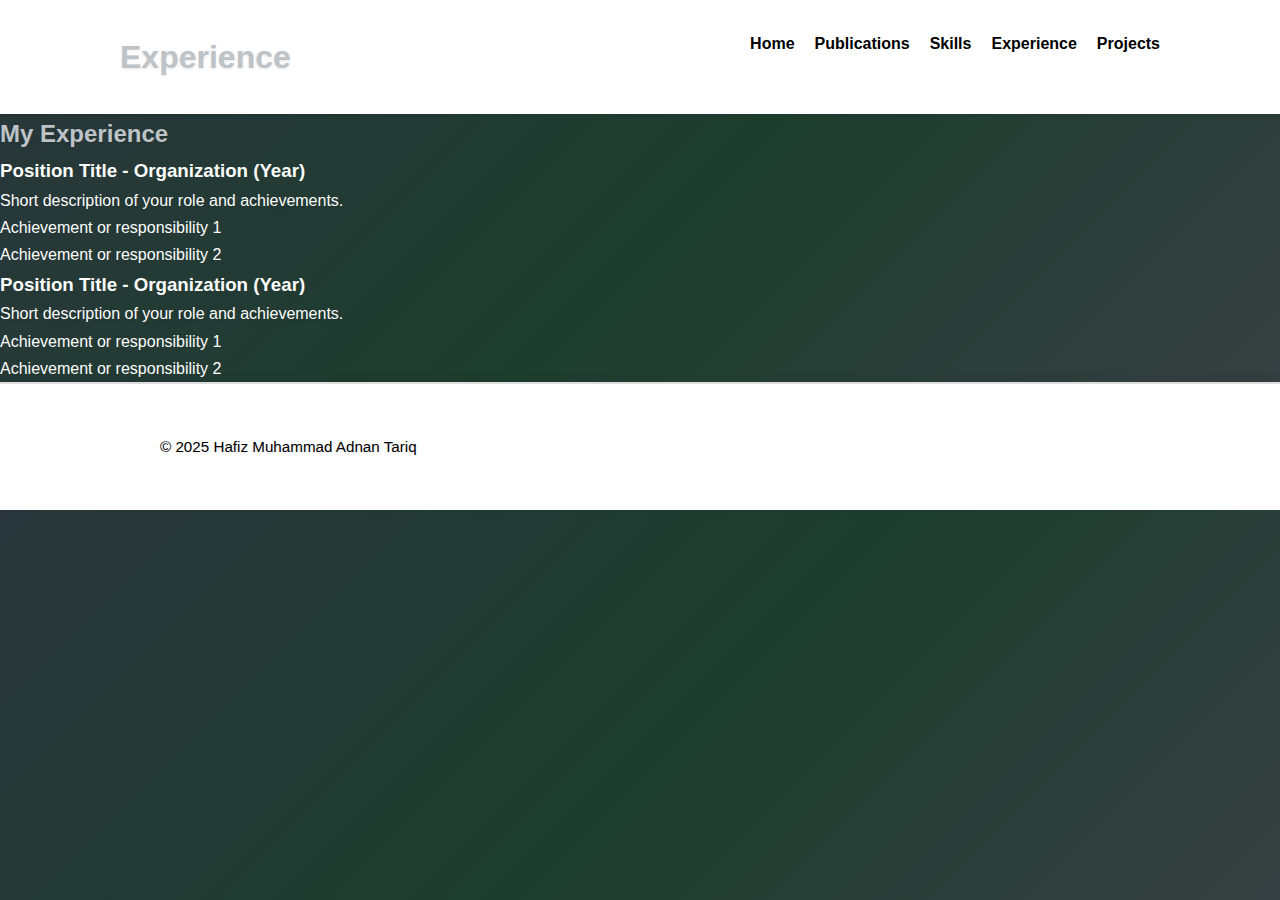
<file: experience.html>
<!DOCTYPE html>
<html lang="en">
<head>
    <meta charset="UTF-8">
    <meta name="viewport" content="width=device-width, initial-scale=1.0">
    <title>Experience - Hafiz Muhammad Adnan Tariq</title>
    <link rel="stylesheet" href="styles.css">
</head>
<body>
    <header>
        <div class="container">
            <h1>Experience</h1>
            <nav>
                <ul>
                    <li><a href="index.html">Home</a></li>
                    <li><a href="publications.html">Publications</a></li>
                    <li><a href="skills.html">Skills</a></li>
                    <li><a href="experience.html">Experience</a></li>
                    <li><a href="projects.html">Projects</a></li>
                </ul>
            </nav>
        </div>
    </header>

    <section class="experience-list">
        <h2>My Experience</h2>
        <ul>
            <li>
                <h3>Position Title - Organization (Year)</h3>
                <p>Short description of your role and achievements.</p>
                <ul>
                    <li>Achievement or responsibility 1</li>
                    <li>Achievement or responsibility 2</li>
                    <!-- More achievements/responsibilities -->
                </ul>
            </li>
            <li>
                <h3>Position Title - Organization (Year)</h3>
                <p>Short description of your role and achievements.</p>
                <ul>
                    <li>Achievement or responsibility 1</li>
                    <li>Achievement or responsibility 2</li>
                    <!-- More achievements/responsibilities -->
                </ul>
            </li>
            <!-- Add more experience entries as needed -->
        </ul>
    </section>

    <footer>
        <div class="container">
            <p>&copy; 2025 Hafiz Muhammad Adnan Tariq</p>
        </div>
    </footer>
</body>
</html>
</file>
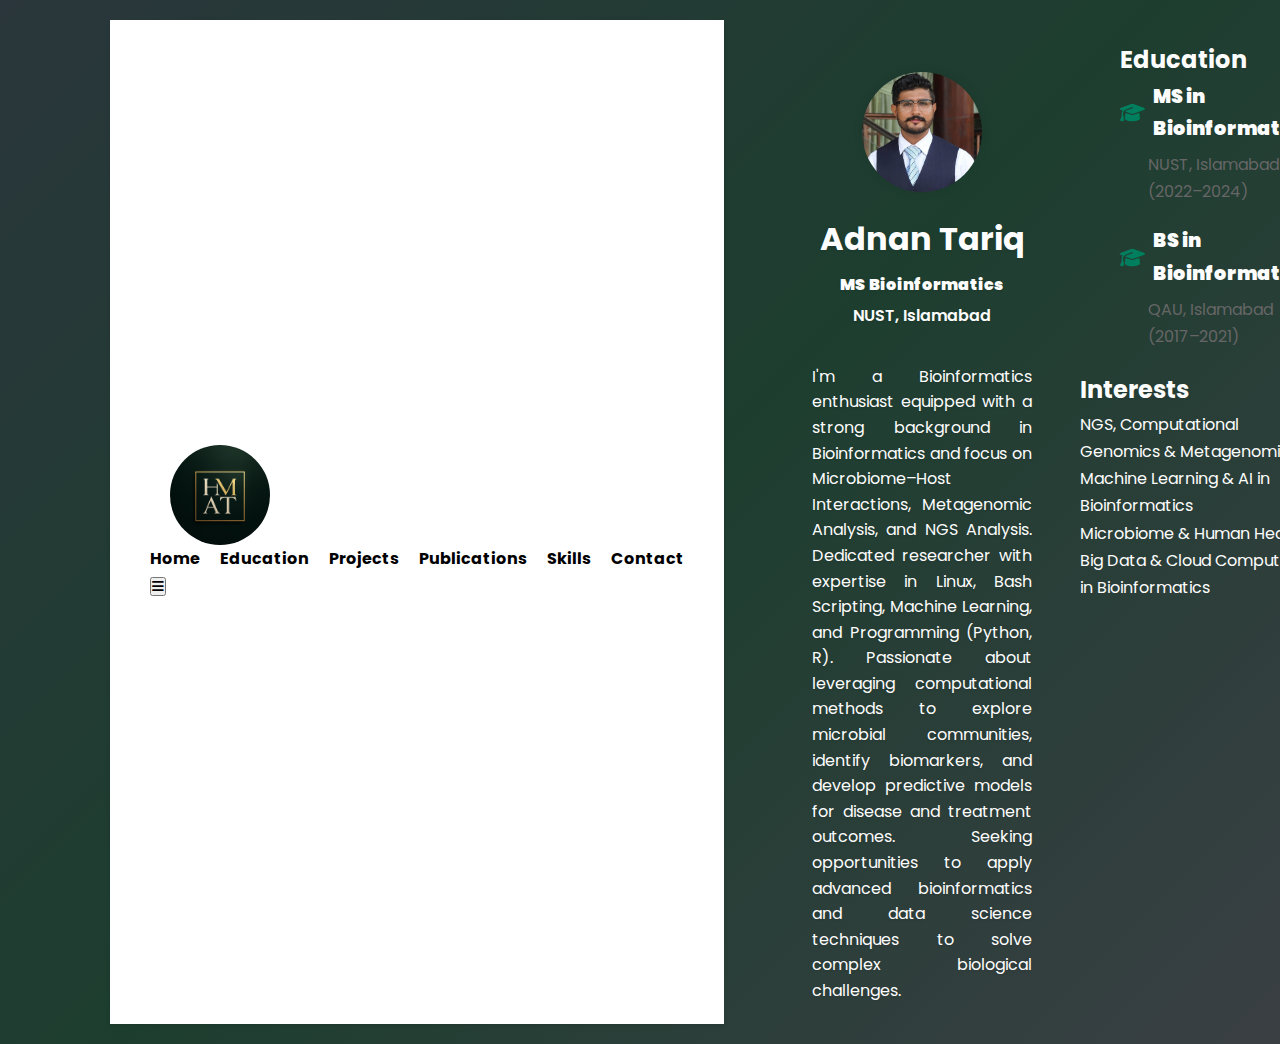
<file: indexoriginal.html>
<!DOCTYPE html>
<html lang="en">
<head>
  <link rel="stylesheet" href="https://cdnjs.cloudflare.com/ajax/libs/font-awesome/6.5.0/css/all.min.css">
  <meta charset="UTF-8">
  <meta name="viewport" content="width=device-width, initial-scale=1.0">
  <title>Hafiz Muhammad Adnan Tariq</title>
  <link href="https://fonts.googleapis.com/css2?family=Poppins:wght@400;600&display=swap" rel="stylesheet">
  <link rel="stylesheet" href="https://cdnjs.cloudflare.com/ajax/libs/font-awesome/6.5.0/css/all.min.css">
  <link rel="stylesheet" href="styles.css">
</head>
<body>
  <body class="home-page"> <!-- Add this class -->
    <!-- Keep existing perfect header -->
    <!-- Header goes here -->
    <main class="container" style="padding-top: 20px;"> <!-- Added padding -->
  <header>
    <div class="header-container">
      <div class="logo-container">
        <img src="assets/logo.png" alt="Logo" class="logo">
      </div>
      <nav class="nav-links">
        <ul>
          <li><a href="index.html">Home</a></li>
<ul>
          <li><a href="#education">Education</a></li>
          <li><a href="projects.html">Projects</a></li>
          <li><a href="publications.html">Publications</a></li>
          <li><a href="skills.html">Skills</a></li>
          <li><a href="#contact">Contact</a></li>
        </ul>
      </nav>
      <button class="mobile-menu-btn" aria-label="Menu">
        <i class="fas fa-bars"></i>
      </button>
    </div>
  </header>

<!--  <div class="banner">
    <img src="assets/images/banner.jpg" alt="Bioinformatics Banner">
  </div> -->

  <main class="container">
    <section class="bio-section">
      <div class="profile-container">
        <img src="profile.jpg" alt="Adnan Tariq" class="profile-img">
        <div class="profile-details">
          <h2>Adnan Tariq</h2>
          <p><strong>MS Bioinformatics</strong></p>
          <p>NUST, Islamabad</p>
        </div>
      </div>
      <div class="bio-text">
        <p>
          I'm a Bioinformatics enthusiast equipped with a strong background in Bioinformatics and focus on Microbiome–Host Interactions, Metagenomic Analysis, and NGS Analysis. Dedicated researcher with expertise in Linux, Bash Scripting, Machine Learning, and Programming (Python, R). Passionate about leveraging computational methods to explore microbial communities, identify biomarkers, and develop predictive models for disease and treatment outcomes. Seeking opportunities to apply advanced bioinformatics and data science techniques to solve complex biological challenges.
        </p>
      </div>
    </section>

    <!-- Education & Interests Section -->
    <section class="education-interests-container">
      <div id="education" class="education-section">
        <h2>Education</h2>
        <div class="education-item">
          <div class="degree-line">
            <i class="fas fa-graduation-cap degree-icon"></i>
            <span class="degree"><strong>MS in Bioinformatics</strong></span>
          </div>
          <div class="university-name">NUST, Islamabad (2022–2024)</div>
        </div>
        <div class="education-item">
          <div class="degree-line">
            <i class="fas fa-graduation-cap degree-icon"></i>
            <span class="degree"><strong>BS in Bioinformatics</strong></span>
          </div>
          <div class="university-name">QAU, Islamabad (2017–2021)</div>
        </div>
      </div>

      <div id="interests" class="interests-section">
        <h2>Interests</h2>
        <ul>
          <li>NGS, Computational Genomics & Metagenomics</li>
          <li>Machine Learning & AI in Bioinformatics</li>
          <li>Microbiome & Human Health</li>
          <li>Big Data & Cloud Computing in Bioinformatics</li>
        </ul>
      </div>
    </section>
  </main>

  <footer id="contact">
    <div class="container">
      <ul class="social-icons">
        <li><a href="mailto:adnantariq2525@gmail.com" title="Email"><i class="fas fa-envelope"></i></a></li>
        <li><a href="https://github.com/adnantariq6400" target="_blank" title="GitHub"><i class="fab fa-github"></i></a></li>
        <li><a href="https://www.linkedin.com/in/adnan-tariq-9487a1169" target="_blank" title="LinkedIn"><i class="fab fa-linkedin"></i></a></li>
        <li><a href="https://orcid.org/0009-0008-8499-8803" target="_blank" title="ORCID"><i class="fab fa-orcid"></i></a></li>
      </ul>
      <p>&copy; 2025 Hafiz Muhammad Adnan Tariq</p>
    </div>
  </footer>

  <div class="back-to-top" aria-label="Back to top">
    <i class="fas fa-arrow-up"></i>
  </div>

  <script>
    // Mobile Menu Toggle
    document.addEventListener('DOMContentLoaded', function() {
      const menuBtn = document.querySelector('.mobile-menu-btn');
      const navLinks = document.querySelector('.nav-links');
      
      if (menuBtn && navLinks) {
        menuBtn.addEventListener('click', function() {
          navLinks.classList.toggle('active');
          document.body.classList.toggle('menu-open');
          menuBtn.innerHTML = navLinks.classList.contains('active') ? 
            '<i class="fas fa-times"></i>' : '<i class="fas fa-bars"></i>';
        });
      }

      // Back to Top Button
      const backToTop = document.querySelector('.back-to-top');
      window.addEventListener('scroll', function() {
        if (window.pageYOffset > 300) {
          backToTop.classList.add('active');
        } else {
          backToTop.classList.remove('active');
        }
      });

      backToTop.addEventListener('click', function() {
        window.scrollTo({
          top: 0,
          behavior: 'smooth'
        });
      });
    });
  </script>
</body>
</html>
</file>
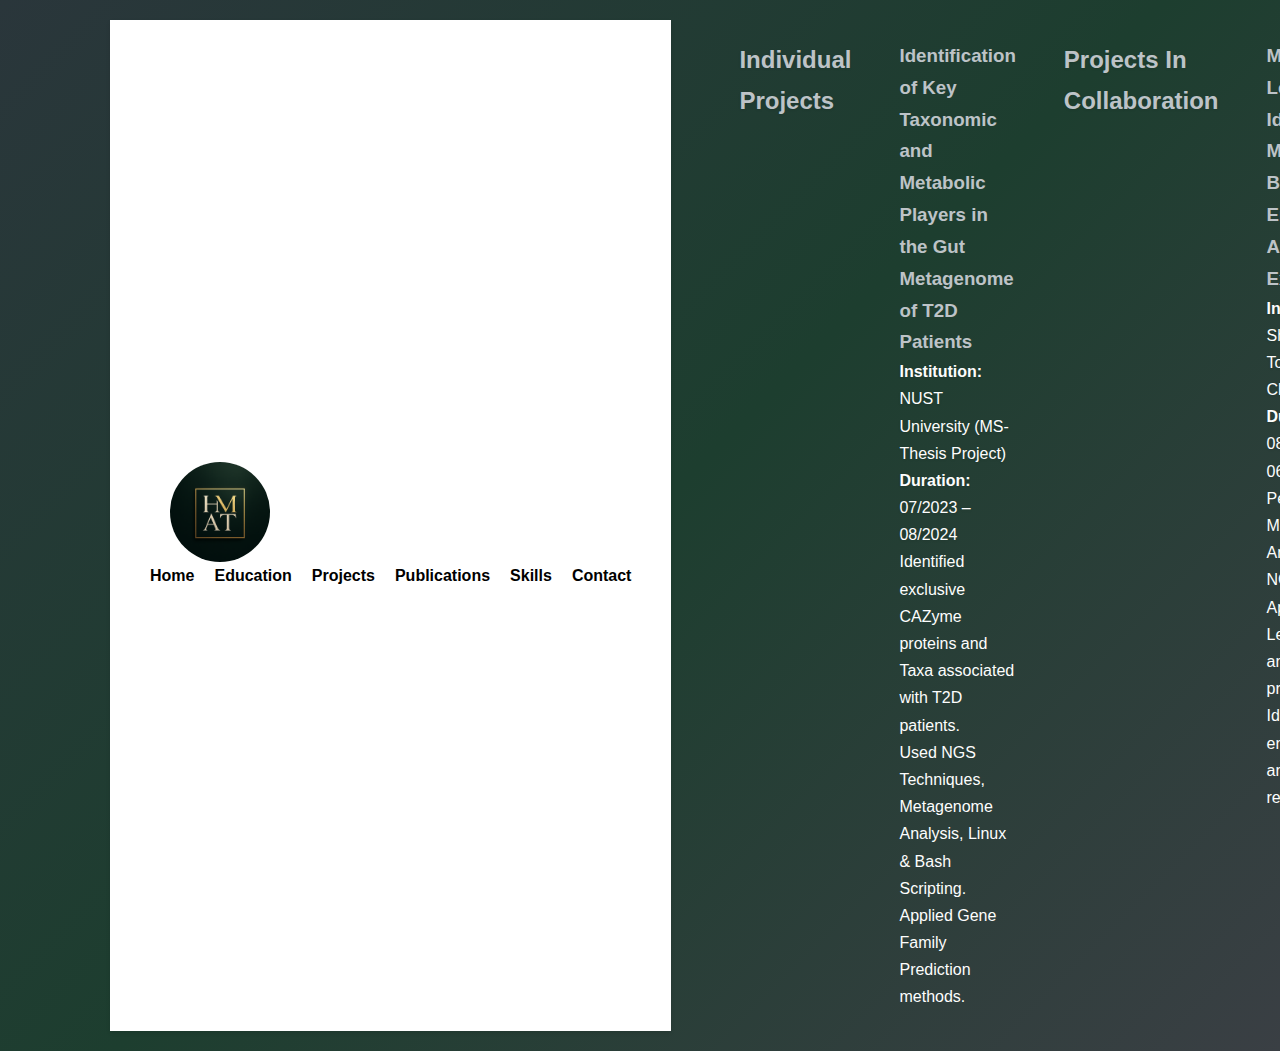
<file: projects.html>
<!DOCTYPE html>
<html lang="en">
<head>
    <meta charset="UTF-8">
    <meta name="viewport" content="width=device-width, initial-scale=1.0">
    <title>Projects - Hafiz Muhammad Adnan Tariq</title>
    <link rel="stylesheet" href="styles.css">
</head>
<body>
        <!-- Header goes here -->
        <main class="container" style="padding-top: 20px;"> <!-- Added padding -->
        <header class="header-container">
  <div class="logo-nav-wrapper">
    <div class="logo-container">
      <img src="assets/logo.png" alt="Logo" class="logo" />
    </div>
    <nav class="nav-links">
      <ul>
        <li><a href="index.html">Home</a></li>
        <li><a href="#education">Education</a></li>
        <li><a href="projects.html">Projects</a></li>
        <li><a href="publications.html">Publications</a></li>
        <li><a href="skills.html">Skills</a></li>
        <li><a href="#contact">Contact</a></li>
      </ul>
    </nav>
  </div>
</header>

<!--    <header>
        <div class="container">
            <h1>Projects</h1>
            <nav>
                <ul>
                    <li><a href="index.html">Home</a></li>
                    <li><a href="publications.html">Publications</a></li>
                    <li><a href="skills.html">Skills</a></li>
                    <li><a href="experience.html">Experience</a></li>
                    <li><a href="projects.html">Projects</a></li>
                </ul>
            </nav>
        </div>
    </header> -->

    <section class="projects-list container">
        <h2>Individual Projects</h2>

        <div class="project">
            <h3>Identification of Key Taxonomic and Metabolic Players in the Gut Metagenome of T2D Patients</h3>
            <p><strong>Institution:</strong> NUST University (MS-Thesis Project) <br>
            <strong>Duration:</strong> 07/2023 – 08/2024</p>
            <ul>
                <li>Identified exclusive CAZyme proteins and Taxa associated with T2D patients.</li>
                <li>Used NGS Techniques, Metagenome Analysis, Linux & Bash Scripting.</li>
                <li>Applied Gene Family Prediction methods.</li>
            </ul>
        </div>

        <h2>Projects In Collaboration</h2>

        <div class="project">
            <h3>Machine Learning Identifies Microbial Biomarkers of Environmental Antibiotic Exposure</h3>
            <p><strong>Institution:</strong> Shanghai Jiao Tong University, China <br>
            <strong>Duration:</strong> 08/2023 – 06/2024</p>
            <ul>
                <li>Performed Metagenomics Analysis using NGS data.</li>
                <li>Applied Machine Learning models and R programming.</li>
                <li>Identified environmental antimicrobial resistance genes.</li>
            </ul>
        </div>

        <div class="project">
            <h3>Gut Microbial Strains – Non-Small Cell Lung Cancer Treatment: Decoding the Connection</h3>
            <p><strong>Institution:</strong> NUST University <br>
            <strong>Duration:</strong> 05/2023 – 08/2024</p>
            <ul>
                <li>Developed statistical and ML models to link microbial variants with treatment responses.</li>
            </ul>
        </div>

        <div class="project">
            <h3>Radiology Report Generation using Multimodal AI and LLaMA</h3>
            <p><strong>Year:</strong> 2025</p>
            <ul>
                <li>Created a RAG-based pipeline integrating ResNet-50, Transformer, and LLaMA-2.</li>
                <li>Utilized FAISS vector search for clinical case retrieval to enhance contextual relevance.</li>
            </ul>
        </div>

        <div class="project">
            <h3>AI Mental Health Chatbot</h3>
            <p><strong>Year:</strong> 2025</p>
            <ul>
                <li>Built and deployed an AI chatbot with real-time emotion detection using BERT, CNN, and OpenCV.</li>
                <li>Handled multimodal input: text, speech, and facial recognition.</li>
            </ul>
        </div>
    </section>

    <footer>
        <div class="container">
            <p>&copy; 2025 Hafiz Muhammad Adnan Tariq</p>
        </div>
    </footer>
</body>
</html>
</file>
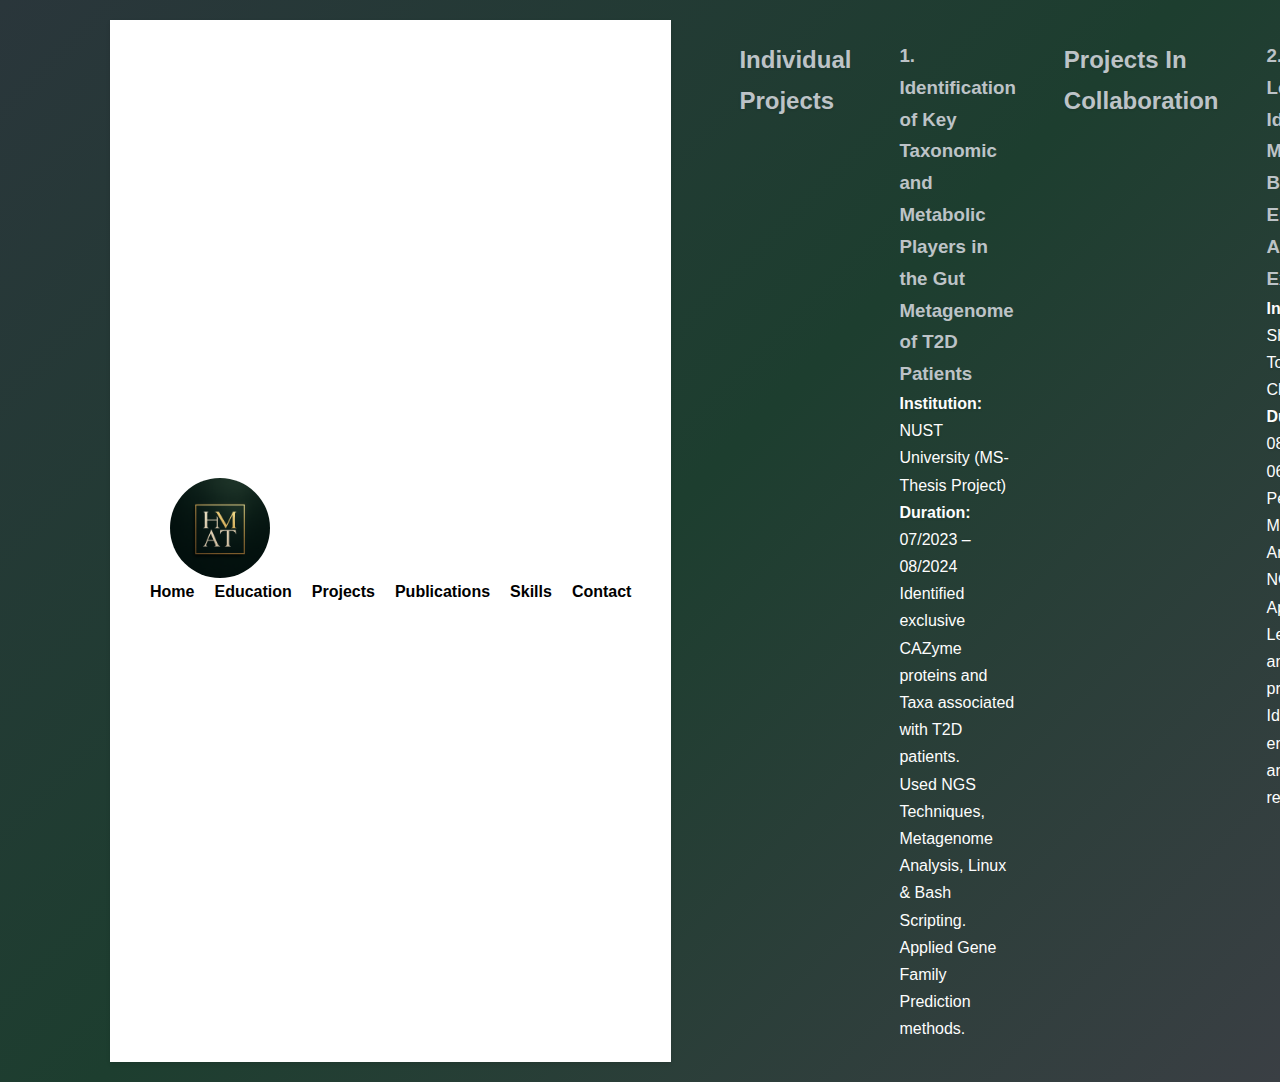
<file: projectsoriginal.html>
<!DOCTYPE html>
<html lang="en">
<head>
    <link rel="stylesheet" href="https://cdnjs.cloudflare.com/ajax/libs/font-awesome/6.5.0/css/all.min.css">
    <meta charset="UTF-8">
    <meta name="viewport" content="width=device-width, initial-scale=1.0">
    <title>Projects - Hafiz Muhammad Adnan Tariq</title>
    <link rel="stylesheet" href="styles.css">
</head>
<body>
        <!-- Header goes here -->
        <main class="container" style="padding-top: 20px;"> <!-- Added padding -->
            <header>
                <div class="header-container">
                    <div class="logo-container">
                      <img src="assets/logo.png" alt="Logo" class="logo">
                    </div>
                    <nav class="nav-links">
                      <ul>
                        <li><a href="index.html">Home</a></li>
          <ul>
            
            <li><a href="#education">Education</a></li>
            <li><a href="projects.html">Projects</a></li>
            <li><a href="publications.html">Publications</a></li>
            <li><a href="skills.html">Skills</a></li>
            <li><a href="#contact">Contact</a></li>
          </ul>
        </nav>
      </div>
    </header>

<!--    <header>
        <div class="container">
            <h1>Projects</h1>
            <nav>
                <ul>
                    
                    <li><a href="publications.html">Publications</a></li>
                    <li><a href="skills.html">Skills</a></li>
                    <li><a href="experience.html">Experience</a></li>
                    <li><a href="projects.html">Projects</a></li>
                </ul>
            </nav>
        </div>
    </header> -->

    <section class="projects-list container">
        <h2>Individual Projects</h2>

        <div class="project">
            <h3>1. Identification of Key Taxonomic and Metabolic Players in the Gut Metagenome of T2D Patients</h3>
            <p><strong>Institution:</strong> NUST University (MS-Thesis Project) <br>
            <strong>Duration:</strong> 07/2023 – 08/2024</p>
            <ul>
                <li>Identified exclusive CAZyme proteins and Taxa associated with T2D patients.</li>
                <li>Used NGS Techniques, Metagenome Analysis, Linux & Bash Scripting.</li>
                <li>Applied Gene Family Prediction methods.</li>
            </ul>
        </div>

        <h2>Projects In Collaboration</h2>

        <div class="project">
            <h3>2. Machine Learning Identifies Microbial Biomarkers of Environmental Antibiotic Exposure</h3>
            <p><strong>Institution:</strong> Shanghai Jiao Tong University, China <br>
            <strong>Duration:</strong> 08/2023 – 06/2024</p>
            <ul>
                <li>Performed Metagenomics Analysis using NGS data.</li>
                <li>Applied Machine Learning models and R programming.</li>
                <li>Identified environmental antimicrobial resistance genes.</li>
            </ul>
        </div>

        <div class="project">
            <h3>3. Gut Microbial Strains – Non-Small Cell Lung Cancer Treatment: Decoding the Connection</h3>
            <p><strong>Institution:</strong> NUST University <br>
            <strong>Duration:</strong> 05/2023 – 08/2024</p>
            <ul>
                <li>Developed statistical and ML models to link microbial variants with treatment responses.</li>
            </ul>
        </div>

        <div class="project">
            <h3>4. Radiology Report Generation using Multimodal AI and LLaMA</h3>
            <p><strong>Year:</strong> 2025</p>
            <ul>
                <li>Created a RAG-based pipeline integrating ResNet-50, Transformer, and LLaMA-2.</li>
                <li>Utilized FAISS vector search for clinical case retrieval to enhance contextual relevance.</li>
            </ul>
        </div>

        <div class="project">
            <h3>5. AI Mental Health Chatbot</h3>
            <p><strong>Year:</strong> 2025</p>
            <ul>
                <li>Built and deployed an AI chatbot with real-time emotion detection using BERT, CNN, and OpenCV.</li>
                <li>Handled multimodal input: text, speech, and facial recognition.</li>
            </ul>
        </div>
    </section>

    <footer id="contact">
        <div class="container">
          <ul class="social-icons">
            <li><a href="mailto:adnantariq2525@gmail.com" title="Email"><i class="fas fa-envelope"></i></a></li>
            <li><a href="https://github.com/adnantariq6400" target="_blank" title="GitHub"><i class="fab fa-github"></i></a></li>
            <li><a href="https://www.linkedin.com/in/adnan-tariq-9487a1169" target="_blank" title="LinkedIn"><i class="fab fa-linkedin"></i></a></li>
            <li><a href="https://orcid.org/0009-0008-8499-8803" target="_blank" title="ORCID"><i class="fab fa-orcid"></i></a></li>
          </ul>
          <p>&copy; 2025 Hafiz Muhammad Adnan Tariq</p>
        </div>
      </footer>
</body>
</html>
</file>
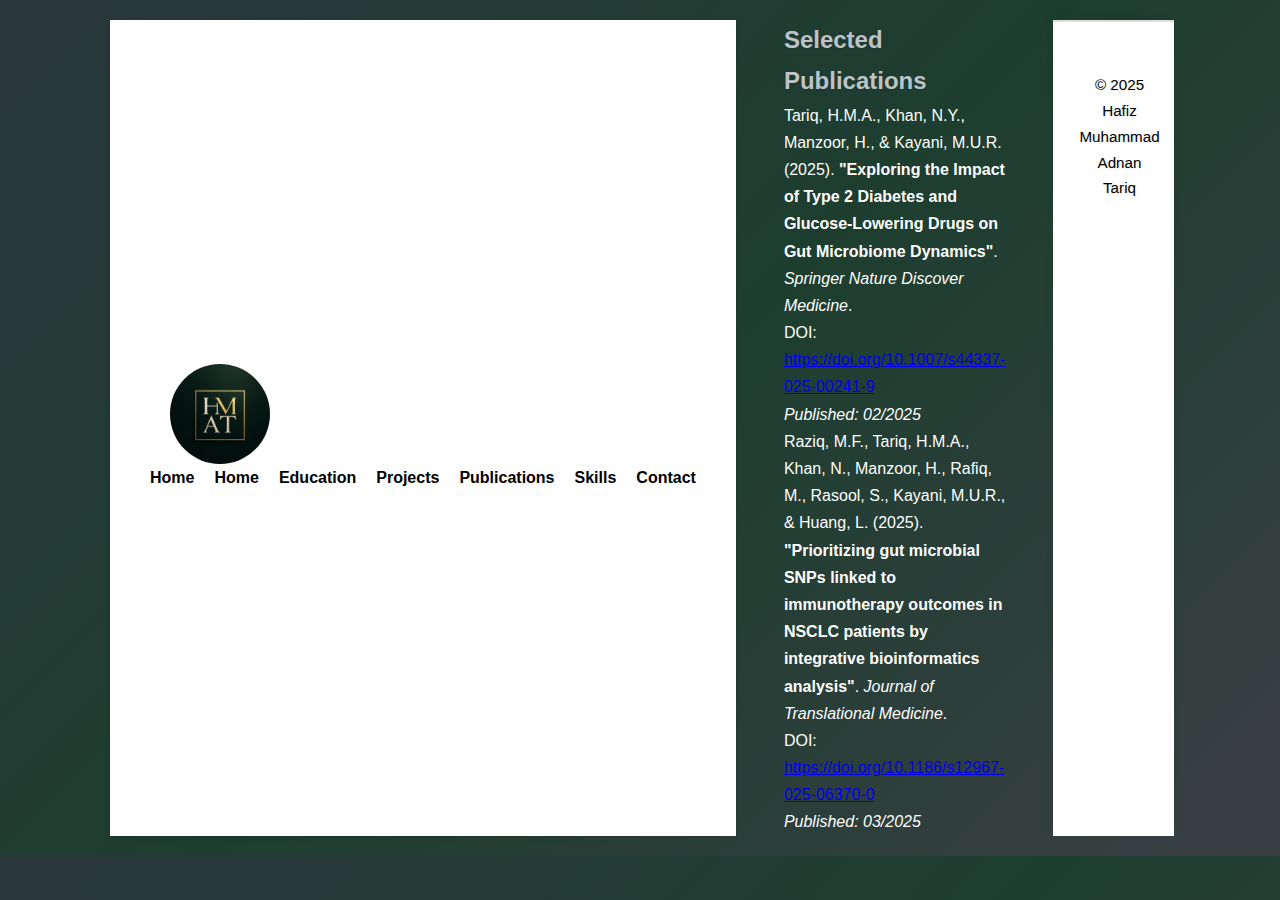
<file: publications.html>
<!DOCTYPE html>
<html lang="en">
<head>
    <meta charset="UTF-8">
    <meta name="viewport" content="width=device-width, initial-scale=1.0">
    <title>Publications - Hafiz Muhammad Adnan Tariq</title>
    <link rel="stylesheet" href="styles.css">
</head>
<body>
        <!-- Header goes here -->
        <main class="container" style="padding-top: 20px;"> <!-- Added padding -->
        <header>
            <div class="header-container">
                <div class="logo-container">
                  <img src="assets/logo.png" alt="Logo" class="logo">
                </div>
                <nav class="nav-links">
                  <ul>
                    <li><a href="index.html">Home</a></li>
      <ul>
        <li><a href="index.html">Home</a></li>
        <li><a href="#education">Education</a></li>
        <li><a href="projects.html">Projects</a></li>
        <li><a href="publications.html">Publications</a></li>
        <li><a href="skills.html">Skills</a></li>
        <li><a href="#contact">Contact</a></li>
      </ul>
    </nav>
  </div>
</header>

<!--    <header>
        <div class="container">
            <h1>Publications</h1>
            <nav>
                <ul>
                    <li><a href="index.html">Home</a></li>
                    <li><a href="publications.html">Publications</a></li>
                    <li><a href="skills.html">Skills</a></li>
                </ul>
            </nav>
        </div>
    </header> -->

    <section class="publications-list">
        <h2>Selected Publications</h2>
        <ul>
            <li>
                Tariq, H.M.A., Khan, N.Y., Manzoor, H., & Kayani, M.U.R. (2025). <strong>"Exploring the Impact of Type 2 Diabetes and Glucose-Lowering Drugs on Gut Microbiome Dynamics"</strong>. <em>Springer Nature Discover Medicine</em>. <br>
                DOI: <a href="https://doi.org/10.1007/s44337-025-00241-9" target="_blank">https://doi.org/10.1007/s44337-025-00241-9</a> <br>
                <em>Published: 02/2025</em>
            </li>
            <li>
                Raziq, M.F., Tariq, H.M.A., Khan, N., Manzoor, H., Rafiq, M., Rasool, S., Kayani, M.U.R., & Huang, L. (2025). <strong>"Prioritizing gut microbial SNPs linked to immunotherapy outcomes in NSCLC patients by integrative bioinformatics analysis"</strong>. <em>Journal of Translational Medicine</em>. <br>
                DOI: <a href="https://doi.org/10.1186/s12967-025-06370-0" target="_blank">https://doi.org/10.1186/s12967-025-06370-0</a> <br>
                <em>Published: 03/2025</em>
            </li>
        </ul>
    </section>

    <footer>
        <div class="container">
            <p>&copy; 2025 Hafiz Muhammad Adnan Tariq</p>
        </div>
    </footer>
</body>
</html>
</file>
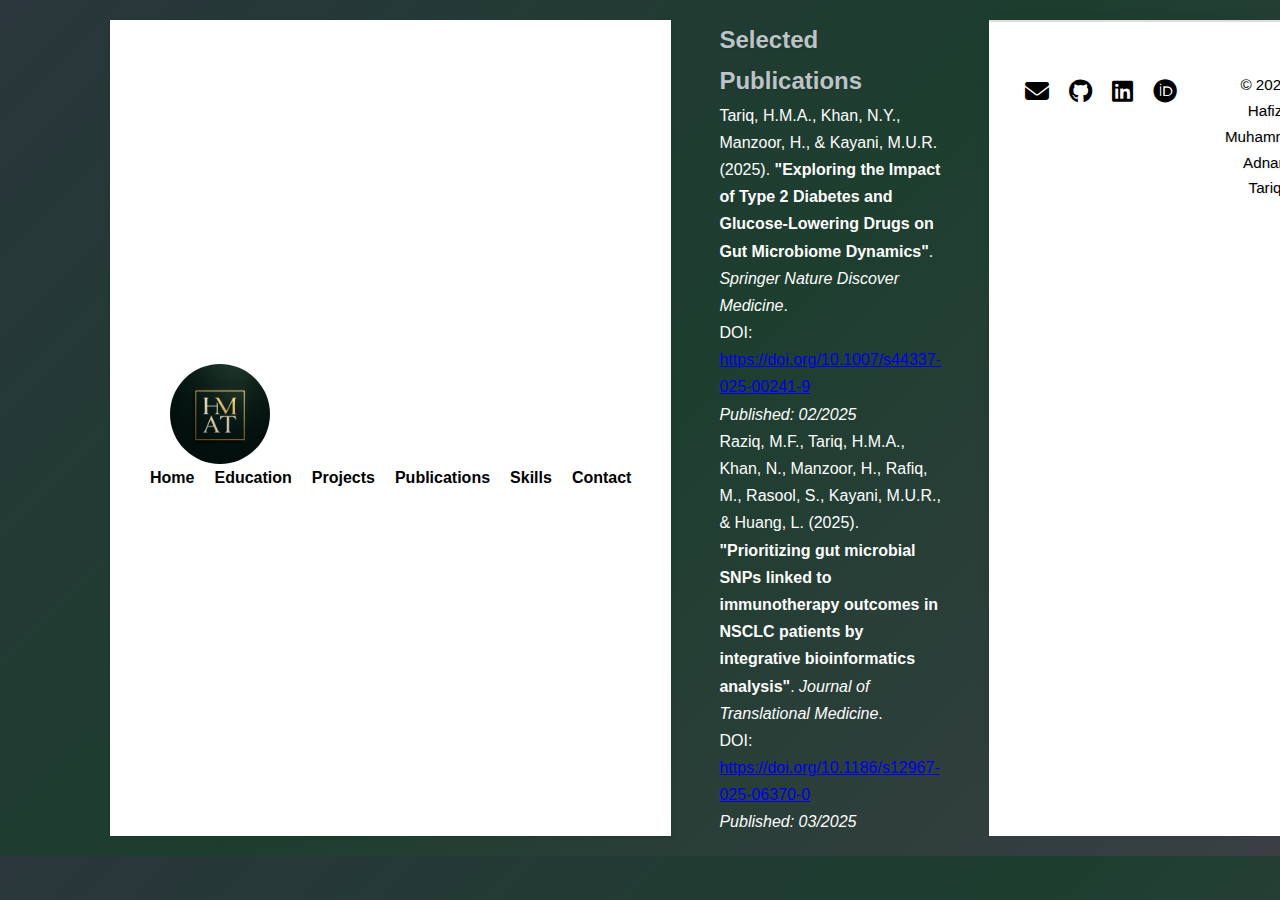
<file: publicationsoriginal.html>
<!DOCTYPE html>
<html lang="en">
<head>
    <link rel="stylesheet" href="https://cdnjs.cloudflare.com/ajax/libs/font-awesome/6.5.0/css/all.min.css">
    <meta charset="UTF-8">
    <meta name="viewport" content="width=device-width, initial-scale=1.0">
    <title>Publications - Hafiz Muhammad Adnan Tariq</title>
    <link rel="stylesheet" href="styles.css">
</head>
<body>
        <!-- Header goes here -->
        <main class="container" style="padding-top: 20px;"> <!-- Added padding -->
        <header>
            <div class="header-container">
                <div class="logo-container">
                  <img src="assets/logo.png" alt="Logo" class="logo">
                </div>
                <nav class="nav-links">
                  <ul>
                    <li><a href="index.html">Home</a></li>
      <ul>
        <li><a href="#education">Education</a></li>
        <li><a href="projects.html">Projects</a></li>
        <li><a href="publications.html">Publications</a></li>
        <li><a href="skills.html">Skills</a></li>
        <li><a href="#contact">Contact</a></li>
      </ul>
    </nav>
  </div>
</header>

<!--    <header>
        <div class="container">
            <h1>Publications</h1>
            <nav>
                <ul>
                    <li><a href="index.html">Home</a></li>
                    <li><a href="publications.html">Publications</a></li>
                    <li><a href="skills.html">Skills</a></li>
                </ul>
            </nav>
        </div>
    </header> -->

    <section class="publications-list">
        <h2>Selected Publications</h2>
        <ul>
            <li>
                Tariq, H.M.A., Khan, N.Y., Manzoor, H., & Kayani, M.U.R. (2025). <strong>"Exploring the Impact of Type 2 Diabetes and Glucose-Lowering Drugs on Gut Microbiome Dynamics"</strong>. <em>Springer Nature Discover Medicine</em>. <br>
                DOI: <a href="https://doi.org/10.1007/s44337-025-00241-9" target="_blank">https://doi.org/10.1007/s44337-025-00241-9</a> <br>
                <em>Published: 02/2025</em>
            </li>
            <li>
                Raziq, M.F., Tariq, H.M.A., Khan, N., Manzoor, H., Rafiq, M., Rasool, S., Kayani, M.U.R., & Huang, L. (2025). <strong>"Prioritizing gut microbial SNPs linked to immunotherapy outcomes in NSCLC patients by integrative bioinformatics analysis"</strong>. <em>Journal of Translational Medicine</em>. <br>
                DOI: <a href="https://doi.org/10.1186/s12967-025-06370-0" target="_blank">https://doi.org/10.1186/s12967-025-06370-0</a> <br>
                <em>Published: 03/2025</em>
            </li>
        </ul>
    </section>

    <footer id="contact">
        <div class="container">
          <ul class="social-icons">
            <li><a href="mailto:adnantariq2525@gmail.com" title="Email"><i class="fas fa-envelope"></i></a></li>
            <li><a href="https://github.com/adnantariq6400" target="_blank" title="GitHub"><i class="fab fa-github"></i></a></li>
            <li><a href="https://www.linkedin.com/in/adnan-tariq-9487a1169" target="_blank" title="LinkedIn"><i class="fab fa-linkedin"></i></a></li>
            <li><a href="https://orcid.org/0009-0008-8499-8803" target="_blank" title="ORCID"><i class="fab fa-orcid"></i></a></li>
          </ul>
          <p>&copy; 2025 Hafiz Muhammad Adnan Tariq</p>
        </div>
</body>
</html>
</file>
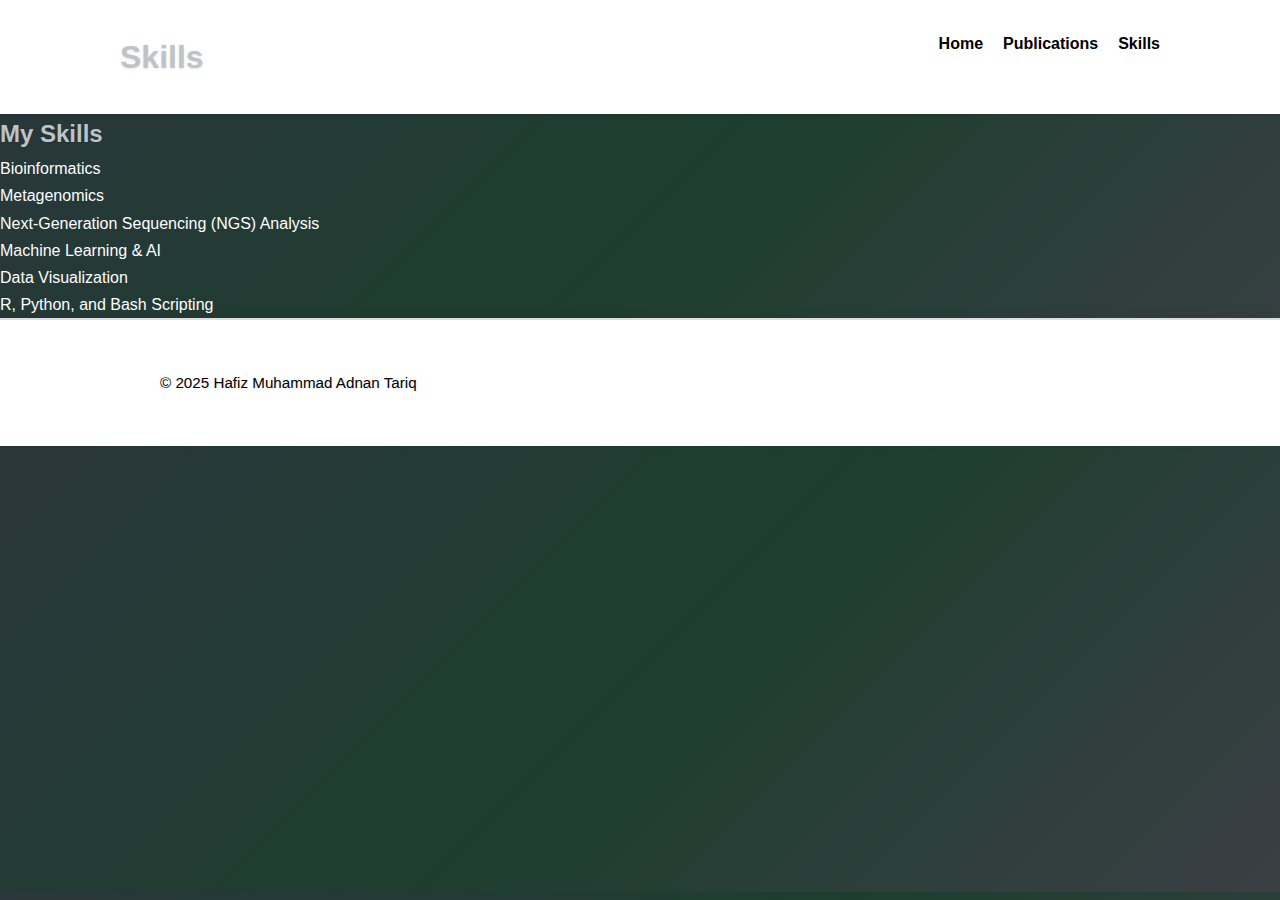
<file: skills.html>
<!DOCTYPE html>
<html lang="en">
<head>
    <meta charset="UTF-8">
    <meta name="viewport" content="width=device-width, initial-scale=1.0">
    <title>Skills - Hafiz Muhammad Adnan Tariq</title>
    <link rel="stylesheet" href="styles.css">
</head>
<body>
    <header>
        <div class="container">
            <h1>Skills</h1>
            <nav>
                <ul>
                    <li><a href="index.html">Home</a></li>
                    <li><a href="publications.html">Publications</a></li>
                    <li><a href="skills.html">Skills</a></li>
                </ul>
            </nav>
        </div>
    </header>

    <section class="skills-list">
        <h2>My Skills</h2>
        <ul>
            <li>Bioinformatics</li>
            <li>Metagenomics</li>
            <li>Next-Generation Sequencing (NGS) Analysis</li>
            <li>Machine Learning & AI</li>
            <li>Data Visualization</li>
            <li>R, Python, and Bash Scripting</li>
            <!-- Add more skills as needed -->
        </ul>
    </section>

    <footer>
        <div class="container">
            <p>&copy; 2025 Hafiz Muhammad Adnan Tariq</p>
        </div>
    </footer>
</body>
</html>
</file>
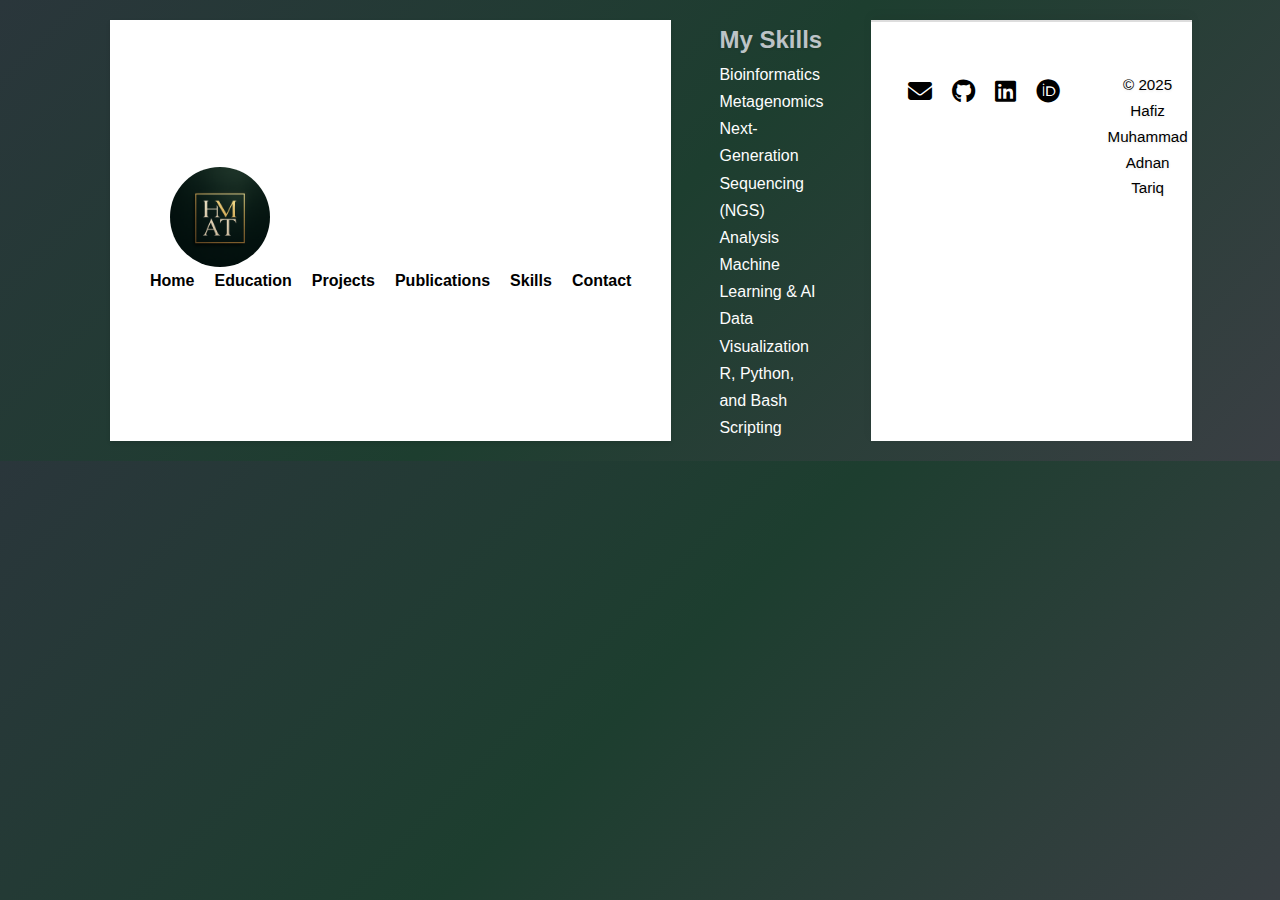
<file: skillsoriginal.html>
<!DOCTYPE html>
<html lang="en">
<head>
    <link rel="stylesheet" href="https://cdnjs.cloudflare.com/ajax/libs/font-awesome/6.5.0/css/all.min.css">
    <meta charset="UTF-8">
    <meta name="viewport" content="width=device-width, initial-scale=1.0">
    <title>Skills - Hafiz Muhammad Adnan Tariq</title>
    <link rel="stylesheet" href="styles.css">
</head>
<body>
    <!-- Header goes here -->
    <main class="container" style="padding-top: 20px;"> <!-- Added padding -->
        <header>
            <div class="header-container">
                <div class="logo-container">
                  <img src="assets/logo.png" alt="Logo" class="logo">
                </div>
                <nav class="nav-links">
                  <ul>
                    <li><a href="index.html">Home</a></li>
      <ul>
        
        <li><a href="#education">Education</a></li>
        <li><a href="projects.html">Projects</a></li>
        <li><a href="publications.html">Publications</a></li>
        <li><a href="skills.html">Skills</a></li>
        <li><a href="#contact">Contact</a></li>
      </ul>
    </nav>
  </div>
</header>

<!--    <header>
        <div class="container">
            <h1>Skills</h1>
            <nav>
                <ul>
                    <li><a href="index.html">Home</a></li>
                    <li><a href="publications.html">Publications</a></li>
                    <li><a href="skills.html">Skills</a></li>
                </ul>
            </nav>
        </div>
    </header> -->

    <section class="skills-list">
        <h2>My Skills</h2>
        <ul>
            <li>Bioinformatics</li>
            <li>Metagenomics</li>
            <li>Next-Generation Sequencing (NGS) Analysis</li>
            <li>Machine Learning & AI</li>
            <li>Data Visualization</li>
            <li>R, Python, and Bash Scripting</li>
            <!-- Add more skills as needed -->
        </ul>
    </section>

    <footer id="contact">
        <div class="container">
          <ul class="social-icons">
            <li><a href="mailto:adnantariq2525@gmail.com" title="Email"><i class="fas fa-envelope"></i></a></li>
            <li><a href="https://github.com/adnantariq6400" target="_blank" title="GitHub"><i class="fab fa-github"></i></a></li>
            <li><a href="https://www.linkedin.com/in/adnan-tariq-9487a1169" target="_blank" title="LinkedIn"><i class="fab fa-linkedin"></i></a></li>
            <li><a href="https://orcid.org/0009-0008-8499-8803" target="_blank" title="ORCID"><i class="fab fa-orcid"></i></a></li>
          </ul>
          <p>&copy; 2025 Hafiz Muhammad Adnan Tariq</p>
        </div>
    </footer>
</body>
</html>
</file>
<file: styles.css>
/* General Styles */
html {
  scroll-behavior: smooth;
}
html {
  scroll-behavior: smooth;
}

body {
  margin: 0;
  padding: 0;
}

ul {
  margin: 0;
  padding: 0;
  list-style: none;
}
nav ul {
  display: flex;
  gap: 20px;
  justify-content: center; /* or space-between */
}

* {
  margin: 0;
  padding: 0;
  box-sizing: border-box;
}

body {
  font-family: 'Poppins', sans-serif; /* Modern, elegant font */
  background: linear-gradient(135deg, #2a363b, #1d3e2f, #3a3f44); /* Dark with greenish tones */
  color: #FDFDFD; /* Vibrant white text for contrast */
  line-height: 1.7; /* Adjusted for better readability */
}


.container {
  width: 90%;
  max-width: 1100px;
  margin: auto;
  padding: 20px;
}
/* Header with vibrant gradient */
header {
  display: flex;
  align-items: center;      /* Vertically align items in the center */
  justify-content: space-between;  /* Spread logo and nav across */
  padding: 10px 40px;
  background-color: #fff;
  box-shadow: 0 2px 4px rgba(0,0,0,0.1);
}

/* Header container */

.logo-container {
  display: flex;
  align-items: center;
  justify-content: flex-start;
  padding-left: 20px;
}

.logo {
  width: 100px;
  height: 100px;
  border-radius: 50%;
  object-fit: cover;
  display: block;
}

/* Navigation styling */
.nav-links ul {
  display: flex;
  list-style: none;
  margin: 0;
  padding: 0;
  gap: 20px;
}

.nav-links ul li a {
  color: #000;
  text-decoration: none;
  font-weight: bold;
  font-size: 1rem;
  transition: color 0.3s ease, transform 0.2s ease;
}

.nav-links ul li a:hover {
  color: #007f5f;
  transform: scale(1.05);
}



.bio-section {
  display: flex;
  flex-wrap: wrap;
  align-items: flex-start;
  gap: 2rem;
  margin-top: 2rem;
  margin-left: 20px;
}

.bio-text {
  max-width: 700px;
  line-height: 1.6;
  font-size: 1rem;
  color: #fefefe;
  text-align: justify;
}

.profile-container {
  display: flex;
  flex-direction: column;
  align-items: center;
  text-align: center;
  width: 220px;
}

.profile-img {
  width: 120px;
  height: 120px;
  border-radius: 50%;
  object-fit: cover;
  box-shadow: 0 0 10px rgba(0, 0, 0, 0.1);
}
.profile-details {
  color: #fefefe; /* soft whitish */
  font-weight: 600;
  margin-top: 10px;
}

.profile-details h2 {
  margin: 10px 0 5px;
  font-size: 2rem;
  color: #45deg, #ffffff, #fefefe, #fdf6e3;
}

.profile-details p {
  margin: 3px 0;
  font-size: 1rem;
  color: #45deg, #ffffff, #fefefe, #fdf6e3;
}

.name-title {
  margin: 5px 0 0;
  font-size: 1.5rem;
  color: #fdfdfd, #fefefe, #ffffff;
}

.sub-title {
  margin: 10px 0;
  font-weight: 500;
  color: #fdfdfd;
}

.uni {
  margin: 0;
  color: #fdfdfd;
  font-size: 1.5rem;
}


/* Common container for Education and Interests */
/* Common container for Education and Interests */
.container {
  display: flex;
  justify-content: space-between;
  gap: 3rem;
}

.education-section, .interests-section {
  flex: 1;
}

/* Education Section */
.education-section ul {
  list-style: none;
  padding: 0;
  margin: 0;
}

.education-item {
  margin-bottom: 20px;
}

.degree-line {
  display: flex;
  align-items: center; /* Icon and Degree on the same level */
  margin-bottom: 5px; /* Small gap between degree and university */
}

.degree-icon {
  font-size: 20px;
  margin-right: 8px; /* small gap between icon and degree text */
  color: #007f5f; /* optional greenish color */
}

.degree {
  font-size: 1.2rem;
  font-weight: bold;
}

.university-name {
  font-size: 1rem;
  color: #666;
  margin-left: 28px; /* align university text slightly under degree text */
}
.education-section {
  margin-left: 40px;
}

/* Interests Section */
.interests-section ul {
  list-style-type: none; /* Remove bullet points */
  padding: 0;
}

.interests-section li {
  font-size: 1rem; /* Font size of interests */
  line-height: 1.7; /* Adjusts line height for readability */
}


/* Project & Publication Sections */
.card-list {
  display: grid;
  grid-template-columns: repeat(auto-fill, minmax(270px, 1fr));
  gap: 1.5rem;
}

.card {
  background-color: #fff;
  border-left: 5px solid #0077b6;
  padding: 15px 20px;
  box-shadow: 0 2px 4px rgba(0, 0, 0, 0.05);
  border-radius: 8px;
  transition: transform 0.2s ease;
}

.card:hover {
  transform: scale(1.02);
}

.card h3 {
  margin-top: 0;
  color: #0077b6;
}

.card p {
  margin: 0.5rem 0;
}

/* Social Icons */
.social-icons {
  display: flex;
  justify-content: center;
  gap: 15px;
  list-style: none;
  padding-left: 0;
}

.social-icons li a {
  font-size: 1.5rem;
  color: #333;
  text-decoration: none;
  transition: color 0.3s ease;
}

.social-icons li a:hover {
  color: #222;
}

footer {
  background-color: #ffffff;
  color: #000;
  padding: 30px 0;
  text-align: center;
  border-top: 2px solid #ddd;
  box-shadow: 0 -4px 10px rgba(0, 0, 0, 0.05);
}

footer .container {
  max-width: 1000px;
  margin: auto;
}

.social-icons {
  display: flex;
  justify-content: center;
  gap: 20px;
  padding: 0;
  margin-bottom: 15px;
  list-style: none;
}

.social-icons li a {
  font-size: 1.5rem;
  color: #000;
  transition: color 0.3s ease, transform 0.3s ease;
}

.social-icons li a:hover {
  color: #c0392b;
  transform: scale(1.2);
}

footer p {
  font-size: 0.95rem;
  color: #000;
}

/* Apply subtle text shadows */
h1, h2, p {
  text-shadow: 0 1px 3px rgba(0, 0, 0, 0.1); /* Soft shadow for better readability */
}

/* Change for body text and background for contrast */
body {
  color: #BDC3C7; /* Light gray text */
  background-color: #2C3E50; /* Dark navy-blue background for contrast */
}

/* Set white text for all main content sections */
.bio-text,
.education-section,
.interests-section,
p,
li {
  color: #FDFDFD; /* Vibrant white */
}

/* Optional: Make section headings match the new color too */
.education-section h2,
.interests-section h2 {
  color: #FDFDFD;
}

.banner img {
  width: 100%;
  height: auto;
  max-height: 250px;
  object-fit: cover;
  border-radius: 8px;
  box-shadow: 0 4px 10px rgba(0,0,0,0.2);
  margin-top: 10px;
}
/* Prevent default target styles */
nav ul li a,
nav ul li a:visited,
nav ul li a:focus,
nav ul li a:active {
  color: #000 !important;
  text-decoration: none !important;
  font-weight: 600;
  font-size: 1rem;
}

nav ul li a:hover {
  color: #000 !important;
  transform: scale(1.05);
  text-decoration: none !important;
}
.fancy-bio h2,
.fancy-bio p {
  background: linear-gradient(45deg, #ffffff, #fdf6e3, #f7e9b0);
  -webkit-background-clip: text;
  -webkit-text-fill-color: transparent;
  font-weight: bold;
  text-shadow: 1px 1px 2px rgba(0,0,0,0.5);
}
</file>
